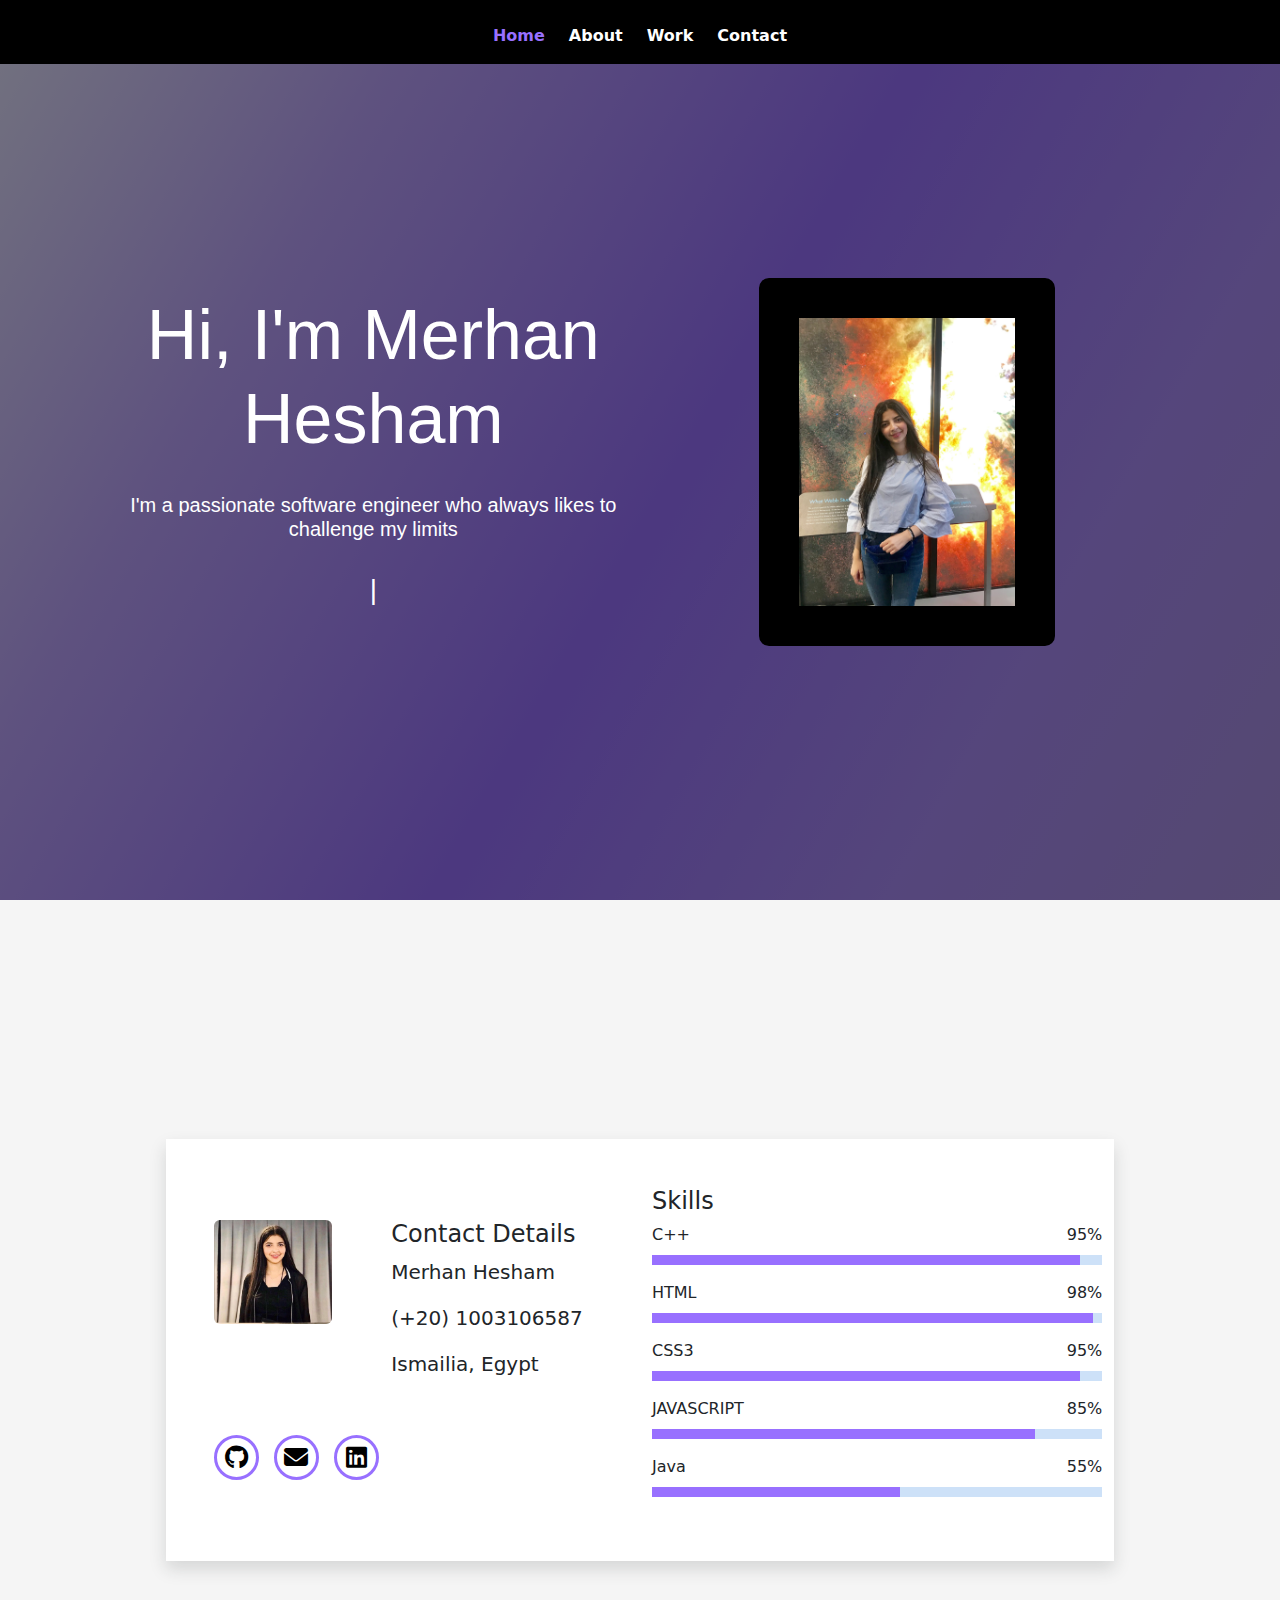
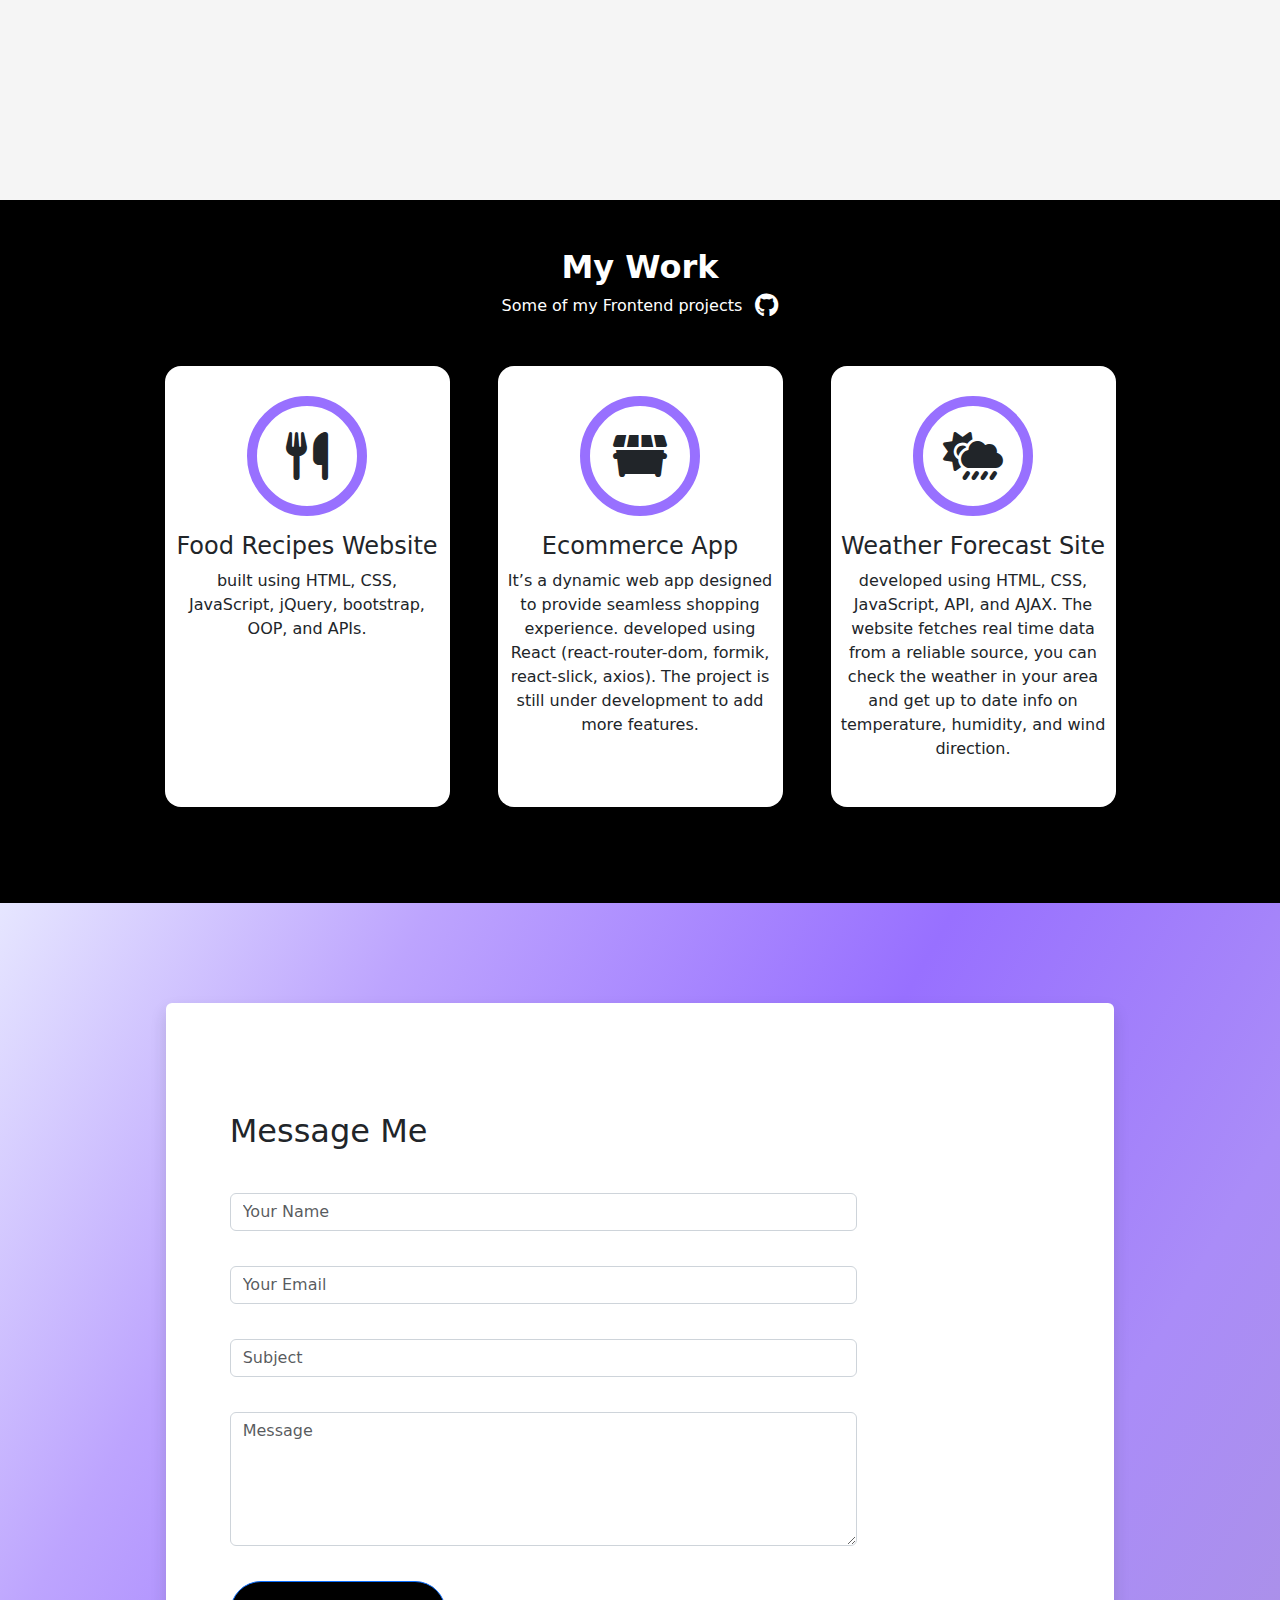
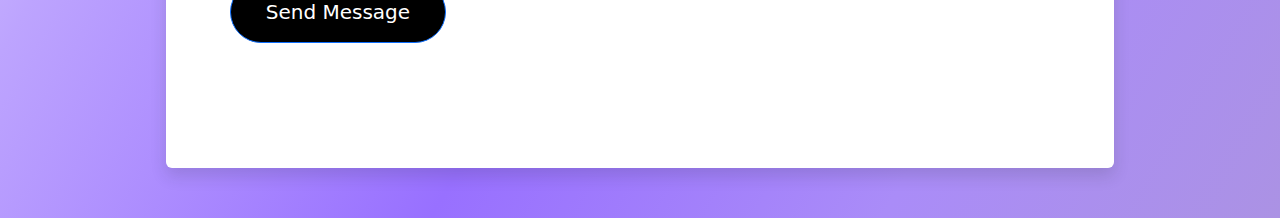
<file: index.html>
<html>

<head>
    <meta name="viewport" content="width=device-width, initial-scale=1.0">
    <link href="css/all.min.css" rel="stylesheet" />
    <link href="css/bootstrap.min.css" rel="stylesheet" />
    <link href="portfolio.css" rel="stylesheet" />
</head>

<body>





    <!--*****************************home*******************************************-->
    <nav class="navbar navbar-expand-lg fixed-top pt-3"> <!--fixed-top-->
        <div class="container-fluid">

            <button class="navbar-toggler" type="button" data-bs-toggle="collapse" data-bs-target="#navbarNav"
                aria-controls="navbarNav" aria-expanded="false" aria-label="Toggle navigation">
                <span class="navbar-toggler-icon"></span>
            </button>
            <div class="collapse navbar-collapse" id="navbarNav">
                <ul class="navbar-nav ms-auto fw-600 gap-2 m-auto">
                    <li class="nav-item">
                        <a class="nav-link" aria-current="page" href="#home" style="color:#9870ff">Home</a>
                    </li>
                    <li class="nav-item ">
                        <a class="nav-link nav-item-after" aria-current="page" href="#about">About</a>
                    </li>

                    <li class="nav-item ">
                        <a class="nav-link nav-item-after" aria-current="page" href="#work">Work</a>
                    </li>

                    <li class="nav-item ">
                        <a class="nav-link nav-item-after" aria-current="page" href="#contact">Contact</a>
                    </li>

                </ul>
            </div>
        </div>
    </nav>
    <div class="home min-vh-100 " id="home">
        <div class="bglayer min-vh-100 d-flex align-items-center justify-content-center"
            style="background-color:rgba(0,0,0,0.5);">
            <div class="row w-100">

                <div class="col-md-5 d-flex align-items-center offset-md-1">
                    <div class="leftpart w-100 ">
                        <div class="caption text-center text-white w-100 ">
                            <h1> Hi, I'm Merhan Hesham</h1>
                            <h5 class="py-4 text-white ">I'm a passionate software engineer who always likes to
                                challenge my limits
                            </h5>
                            <h2 class="d-inline"></h2>
                            <h3 class="d-inline">|</h3>

                        </div>

                    </div>
                </div>
                <div class="col-md-3 offset-md-1 imgdiv">

                    <img src="./images-dev/IMG_8943.JPG" class="w-100 my-img mt-4" />

                </div>
            </div>

        </div>
    </div>

    <!-----------------------------------------------about ---------------------------->
    <div class="about " id="about">
        <div class="container w-100 min-vh-100 d-flex justify-content-center align-items-center ">
            <div class="box-div shadow bg-white d-flex align-items-center py-5 ">
                <div class="container">
                    <div class="row row-cols-1 row-cols-md-2">

                        <div class="col ps-5 pe-4 d-flex align-items-center">
                            <div class="div">
                                <div class="row justify-content-center ">
                                    <div class=" col-sm-12 col-xl-4">
                                        <div class="imgdiv">
                                            <img src="./images-dev/me.jpg" class="rounded w-100" />
                                        </div>
                                    </div>
                                    <div class="col-sm-12 col-xl-7 offset-xl-1">
                                        <div class="div">
                                            <h4 class="font-weight-bold">Contact Details</h4>
                                            <p><span class="fs-5 lead">Merhan Hesham</span></p>
                                            <p><span class="fs-5 lead">(+20) 1003106587</span></p>
                                            <p><span class="fs-5 lead">Ismailia, Egypt</span></p>
                                        </div>
                                    </div>

                                </div>
                                <div class="icons d-flex pt-3 mt-4">
                                    <div class="social-media d-flex align-items-center justify-content-center ">
                                        <a href="https://github.com/merhanhesham " target="_blank"
                                            style="color: black;"><span><i
                                                    class="fa-brands fa-github fa-xl "></i></span></a>
                                    </div>
                                    <div class="social-media d-flex align-items-center justify-content-center">
                                        <a href="mailto:merhan100.hesham@gmail.com" target="_blank"
                                            style="color: black;"><span><i
                                                    class="fa-solid fa-envelope fa-xl"></i></span></a>
                                    </div>
                                    <div class="social-media d-flex align-items-center justify-content-center">
                                        <a href="https://www.linkedin.com/in/merhan-hesham-7b5b54190/" target="_blank"
                                            style="color: black;"><span><i
                                                    class="fa-brands fa-linkedin fa-xl"></i></span></a>
                                    </div>

                                </div>
                            </div>



                        </div>

                        <div class="col skills">
                            <div class="below-content">
                                <h4 class="font-weight-bold">Skills</h4>
                                <div class="bar pb-3">
                                    <div class="text pb-2 ">C++ <span>95%</span></div>
                                    <div class="progress" style="height: 10px;">
                                        <div class="progress-bar" role="progressbar" style="width: 95%;"
                                            aria-valuenow="25" aria-valuemin="0" aria-valuemax="100"></div>
                                    </div>
                                </div>
                                <div class="bar pb-3">
                                    <div class="text pb-2 ">HTML <span>98%</span></div>
                                    <div class="progress" style="height: 10px;">
                                        <div class="progress-bar" role="progressbar" style="width: 98%;"
                                            aria-valuenow="25" aria-valuemin="0" aria-valuemax="100"></div>
                                    </div>
                                </div>

                                <div class="bar pb-3">
                                    <div class="text pb-2 ">CSS3 <span>95%</span></div>
                                    <div class="progress" style="height: 10px;">
                                        <div class="progress-bar" role="progressbar" style="width: 95%;"
                                            aria-valuenow="25" aria-valuemin="0" aria-valuemax="100"></div>
                                    </div>
                                </div>


                                <div class="bar pb-3">
                                    <div class="text pb-2 ">JAVASCRIPT <span>85%</span></div>
                                    <div class="progress" style="height: 10px;">
                                        <div class="progress-bar" role="progressbar" style="width: 85%;"
                                            aria-valuenow="25" aria-valuemin="0" aria-valuemax="100"></div>
                                    </div>
                                </div>
                                <div class="bar pb-3">
                                    <div class="text pb-2 ">Java <span>55%</span></div>
                                    <div class="progress" style="height: 10px;">
                                        <div class="progress-bar" role="progressbar" style="width: 55%;"
                                            aria-valuenow="25" aria-valuemin="0" aria-valuemax="100"></div>
                                    </div>
                                </div>

                            </div>
                        </div>
                    </div>
                </div>
            </div>

        </div>
    </div>
    <!------------------------------------work------------------------------->
    <div class="work bg-black py-5 " id="work">
        <div class="container">
            <div class="above-text m-auto text-center text-white">
                <h2 class="fw-bold">My Work</h2>
                <p class="d-inline me-2">Some of my Frontend projects</p>
                <a href="https://github.com/merhanhesham " target="_blank" style="color: white;"><span><i
                            class="fa-brands fa-github fa-xl"></i></span></a>
            </div>


            <div class="row justify-content-center my-5 text-center ">

                <div class="col-md-3 bg-white px-2 box-shadow">
                    <div class="work-icon-div d-flex align-items-center justify-content-center m-auto">
                        <span><i class="fa-solid fa-utensils fa-3x"></i></span>
                    </div>
                    <h4 class="pt-3">Food Recipes Website</h4>
                    <p>built using HTML, CSS, JavaScript, jQuery, bootstrap, OOP, and APIs.</p>
                </div>
                <div class="col-md-3 bg-white px-2 box-shadow mx-5">
                    <div class="work-icon-div d-flex align-items-center justify-content-center m-auto">
                        <span><i class="fa-solid fa-dumpster fa-3x"></i></span>
                    </div>
                    <h4 class="pt-3">Ecommerce App</h4>
                    <p>It’s a dynamic web app designed to provide seamless shopping experience. developed using React
                        (react-router-dom, formik, react-slick, axios). The project is still under development to add
                        more features.
                    </p>
                </div>
                <div class="col-md-3 bg-white px-2 box-shadow">
                    <div class="work-icon-div d-flex align-items-center justify-content-center m-auto">
                        <span><i class="fa-solid fa-cloud-sun-rain fa-3x"></i></span>
                    </div>
                    <h4 class="pt-3">Weather Forecast Site</h4>
                    <p>developed using HTML, CSS, JavaScript, API, and AJAX. The website fetches real time data from a
                        reliable
                        source, you can check the weather in your area and get up to date info on temperature, humidity,
                        and wind
                        direction.</p>
                </div>
            </div>


        </div>


    </div>



    <!-------------------------------------portfolio---------------------------------->


    <!-------------------------------------work----------------------------------------->

    <!---------------------------------------blog---------------------------------------------->




    <!----------------------------------------------contact---------------------------------------->
    <div class="contact" id="contact">
        <div class="contact-bglayer ">
            <div class="container ">

                <div class="box-div shadow bg-white d-flex align-items-center m-auto py-5 ps-3 rounded">
                    <div class="container">
                        <div class="row ">

                            <div class="col-md-9 ps-5 pe-4 ">
                                <div class="aboutme-content ">
                                    <h2 class="pb-2">Message Me</h2>
                                </div>

                                <form>
                                    <div class="form-group">
                                        <input type="text" class="form-control" id="exampleInputEmail1"
                                            aria-describedby="emailHelp" placeholder="Your Name">
                                    </div>
                                    <div class="form-group">
                                        <input type="email" class="form-control" id="exampleInputPassword1"
                                            placeholder="Your Email">
                                    </div>
                                    <div class="form-group">
                                        <input type="text" class="form-control" id="exampleInputPassword1"
                                            placeholder="Subject">
                                    </div>
                                    <div class="form-group">
                                        <textarea class="form-control" id="exampleFormControlTextarea1" rows="5"
                                            placeholder="Message"></textarea>
                                    </div>

                                </form>
                                <button type="submit" class="btn btn-primary btn-lg mb-3 bg-black">Send
                                    Message</button>

                            </div>



                        </div>

                    </div>



                </div>
            </div>

        </div>

    </div>

















    <script src="./javascript/jquery-3.6.4.min.js"></script>
    <script src="./js/bootstrap.bundle.min.js" rel="stylesheet"></script>

</body>






</html>
</file>
<file: portfolio.css>
body{
    background-color: #f5f5f5;
    
}
.home{
    background-image: linear-gradient(120deg, #e6e6ff, #bda4fe 24%, #9870ff 53%, #aa8cf8 78%, #ab92e4);;
    background-position: center center;
    background-size: cover;
    font-family: Brown-Italic, sans-serif;
}

.caption h1{
    font-size:70px;
    
}

.caption h2::after{
    content: "";
    animation: movingtext 5s linear infinite;
}
.my-img{
    border: black 40px solid ;
    border-radius: 10px;
}

@keyframes movingtext {
     0% {
        content: "W";
     }
     3% {
        content: "We";
     }
     6% {
        content: "Web";
     }
     9% {
        content: "Web ";
     }
     12% {
        content: "Web D";
     }
     15% {
        content: "Web De";
     }
     18% {
        content: "Web Dev";
     }
     21% {
        content: "Web Deve";
     }
     24% {
        content: "Web Devel";
     }
     27% {
        content: "Web Develo";
     }
     30% {
        content: "Web Develop";
     }
     33% {
        content: "Web Develope";
     }
     36% {
        content: "Web Developer";
     }
     39% {
        content: "Web Develope";
     }
     42% {
        content: "Web Develop";
     }
     45% {
        content: "Web Develo";
     }
     47% {
        content: "Web Devel";
     }
     49% {
        content: "Web Deve";
     }
     52% {
        content: "Web Dev";
     }
     55% {
        content: "Web De";
     }
     58% {
        content: "Web D";
     }
     61% {
        content: "Web ";
     }
     64% {
        content: "We";
     }
     67% {
        content: "W";
     }
     70% {
        content: "";
     }
     72% {
        content: "S";
     }
     73% {
        content: "So";
     }
     74% {
        content: "Sof";
     }
     75% {
        content: "Soft";
     }
     76% {
        content: "Soft";
     }
     77% {
        content: "Softw";
     }
     78% {
        content: "Softwa";
     }
     79% {
        content: "Softwar";
     }
     80% {
        content: "Software";
     }
     81% {
        content: "Software ";
     }
     82% {
        content: "Software E";
     }
     
     83% {
        content: "Software En";
     }
     
     84% {
        content: "Software Eng";
     }
     85% {
        content: "Software Engi";
     }
     86% {
        content: "Software Engin";
     }
     87% {
        content: "Software Engine";
     }
     88% {
        content: "Software Enginee";
     }
     89% {
        content: "Software Engineer";
     }
     
     
     
}
/*--------------navbar-------------------*/

.navbar-nav{
    margin-right: 200px;
    font-weight: 600;
}
.nav-item a{
   position: relative;
}
.navbar{
    background-color: black;
}
.nav-link {
    color: white;
}
.nav-link:hover{
    color: #9870ff;
}

@media screen and (max-width:992px){
    .nav-item ::after, .nav-item .nav-item-after:hover::after{
        opacity: 0;
    }
}
/*-----------------------------------end navbar----------------------*/
.social-media{
    
    width: 45px;
    height: 45px;
    border: #9870ff solid 3px;
    border-radius: 50%;
    margin-right: 15px;
}
.social-media span:hover{
    color: #9870ff;
}
.social-media span{
    transition: 0.7s;
}
.box-div{
    width: 85%;
    min-height: 85%;

}
.progress, .progress-stacked {
    
    --bs-progress-border-radius: 0;
    --bs-progress-bar-bg:#9870ff ;
    background-color: #CDE1F8;
    width: 100%;
}
.below-content .text span{
    float: right;
}

/*-------------------work-------------------------------*/
.work .col-md-3{
    border-radius: 1rem;
    padding:30px 0;
}
.box-shadow{
    box-shadow: 0 13px 8px -10px rgb(0 0 0 / 10%);
}
.work .col-md-3:hover{
  transform: scale(1.05,1.05);
}
.work .col-md-3{
   transition: 0.5s;
}
.img-div{
    background-image: url(./images-dev/post-3.jpg);
    background-position: center center;
    background-size: cover;
}
.work-data .bglayer{
    padding: 120px;
    background-color: rgba(0,120,255,0.7); 

}
.work-icons{
    border: #ffffff solid 10px;
    border-radius: 50%;
    width: 80px;
    height: 80px;
    margin: auto;
}
.work-data .col-md-3{
   padding: 0 80px;
}

.work-icon-div{
    width: 120px;
    height: 120px;
    border: #9870ff solid 10px;
    border-radius: 50%;
    overflow: hidden;
    transition: 0.5s;
}
.work-icon-div i{
    transition: 0.5s;
}

.work-icon-div:hover{
    background-color: #9870ff;
    border-color: #CDE1F8;
}
.work-icon-div:hover i{
    color: white;
}
 



/*--------------------------contact-------------------------------*/
.contact{
    background-image: linear-gradient(120deg, #e6e6ff, #bda4fe 24%, #9870ff 53%, #aa8cf8 78%, #ab92e4);;
    background-position: center center;
    background-size: cover;
}
.contact-bglayer{
   
    padding-top:100px; 
    padding-bottom: 50px;
   
}

.contact .form-group{
    margin: 35px 0; 
}
.form-control{
    border-color:#ced4da;
}

.contact button{
    border-radius: 5rem;
    padding: 15px 35px;
    background-color: #9870ff;
    transition: 0.5s;
}



/***********media query******************/
@media (max-width:769px){
   .home .col-md-5, .box-div{
      margin-top: 100px;
   }
   .skills{
      margin-top: 30px;
   }
   .box-div, .home .imgdiv{
      margin-bottom: 70px;
   }
   .about .imgdiv, .work .col-md-3{
      margin-bottom: 20px;
   }
   .work .col-md-3{
      columns: md -2;
   }


}
@media(min-width:770px ) and ( max-width:952px){
   .home .col-md-5, .home .col-md-3, .box-div{
      width: 100%;
      margin: auto;
   }
   .home .col-md-3{
      margin-bottom: 30px;
   }
   .box-div{
      margin-top: 0;
      margin-bottom: 0;
   }
}
</file>
